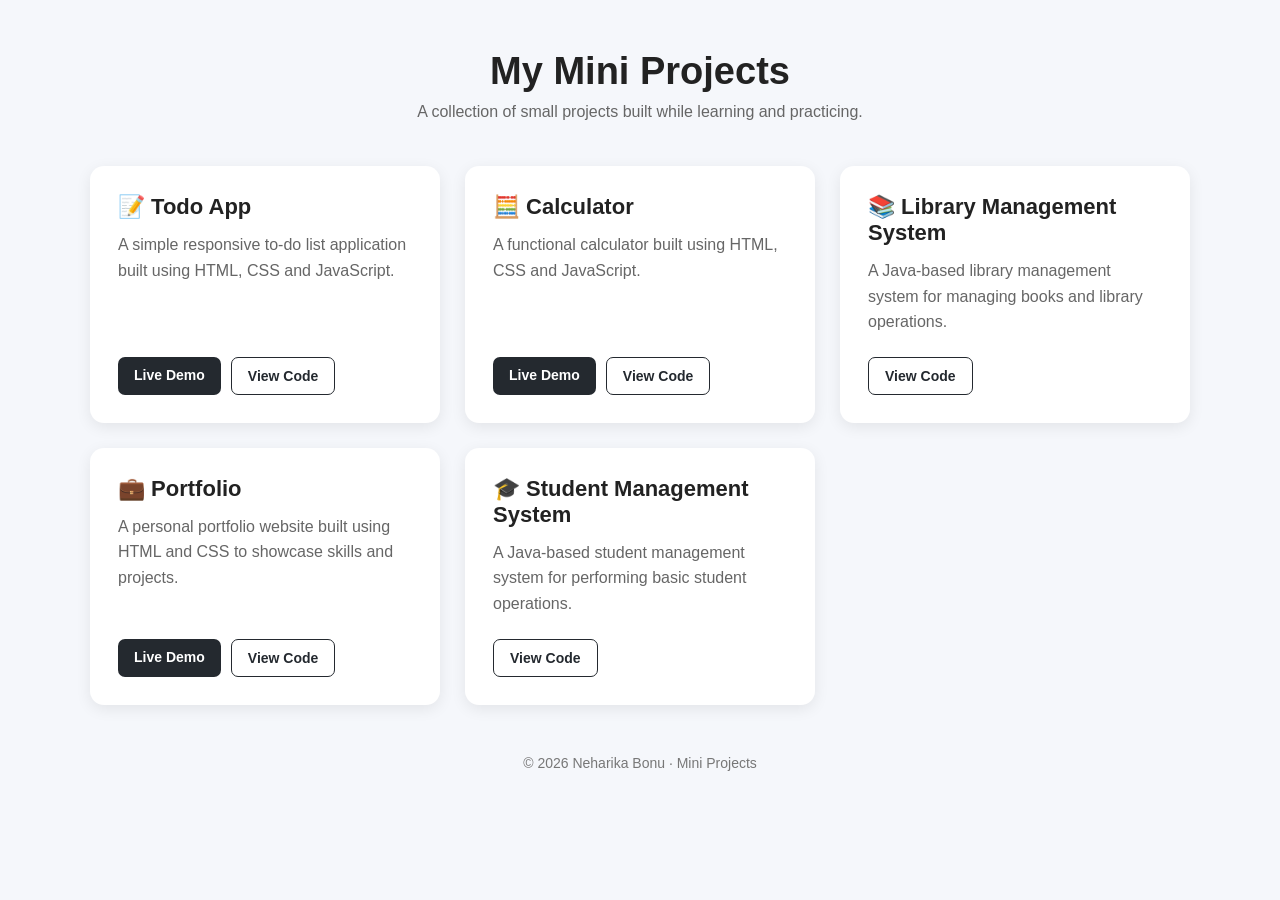
<file: index.html>
<!DOCTYPE html>
<html lang="en">

<head>
    <meta charset="UTF-8">
    <meta name="viewport" content="width=device-width, initial-scale=1.0">

    <title>Mini Projects</title>

    <style>
        * {
            margin: 0;
            padding: 0;
            box-sizing: border-box;
        }

        body {
            font-family: Arial, sans-serif;
            background: #f5f7fb;
            color: #222;
            padding: 50px 20px;
        }

        .container {
            max-width: 1100px;
            margin: auto;
        }

        header {
            text-align: center;
            margin-bottom: 45px;
        }

        header h1 {
            font-size: 38px;
            margin-bottom: 10px;
        }

        header p {
            color: #666;
            font-size: 16px;
        }

        .projects {
            display: grid;
            grid-template-columns: repeat(auto-fit, minmax(280px, 1fr));
            gap: 25px;
        }

        .project {
            background: #fff;
            padding: 28px;
            border-radius: 14px;
            box-shadow: 0 4px 15px rgba(0, 0, 0, 0.08);
            display: flex;
            flex-direction: column;
            transition: transform 0.2s ease, box-shadow 0.2s ease;
        }

        .project:hover {
            transform: translateY(-5px);
            box-shadow: 0 8px 22px rgba(0, 0, 0, 0.12);
        }

        .project h2 {
            font-size: 22px;
            margin-bottom: 12px;
        }

        .project p {
            color: #666;
            line-height: 1.6;
            margin-bottom: 22px;
            flex: 1;
        }

        .buttons {
            display: flex;
            gap: 10px;
            flex-wrap: wrap;
        }

        .buttons a {
            text-decoration: none;
            padding: 10px 16px;
            border-radius: 7px;
            font-size: 14px;
            font-weight: 600;
            transition: opacity 0.2s ease;
        }

        .live {
            background: #24292f;
            color: white;
        }

        .github {
            border: 1px solid #24292f;
            color: #24292f;
            background: white;
        }

        .buttons a:hover {
            opacity: 0.8;
        }

        footer {
            text-align: center;
            margin-top: 50px;
            color: #777;
            font-size: 14px;
        }

        @media (max-width: 600px) {
            body {
                padding: 30px 15px;
            }

            header h1 {
                font-size: 30px;
            }

            .projects {
                grid-template-columns: 1fr;
            }
        }
    </style>
</head>

<body>

    <div class="container">

        <header>
            <h1>My Mini Projects</h1>
            <p>A collection of small projects built while learning and practicing.</p>
        </header>

        <main class="projects">

            <!-- Todo App -->
            <div class="project">
                <h2>📝 Todo App</h2>

                <p>
                    A simple responsive to-do list application built
                    using HTML, CSS and JavaScript.
                </p>

                <div class="buttons">
                    <a
                        href="./01-todo-app/"
                        class="live"
                        target="_blank">
                        Live Demo
                    </a>

                    <a
                        href="https://github.com/neharikabonu/MiniProjects/tree/main/01-todo-app"
                        class="github"
                        target="_blank">
                        View Code
                    </a>
                </div>
            </div>


            <!-- Calculator -->
            <div class="project">
                <h2>🧮 Calculator</h2>

                <p>
                    A functional calculator built using
                    HTML, CSS and JavaScript.
                </p>

                <div class="buttons">
                    <a
                        href="./Calculator/"
                        class="live"
                        target="_blank">
                        Live Demo
                    </a>

                    <a
                        href="https://github.com/neharikabonu/MiniProjects/tree/main/Calculator"
                        class="github"
                        target="_blank">
                        View Code
                    </a>
                </div>
            </div>


            <!-- Library Management System -->
            <div class="project">
                <h2>📚 Library Management System</h2>

                <p>
                    A Java-based library management system
                    for managing books and library operations.
                </p>

                <div class="buttons">
                    <a
                        href="https://github.com/neharikabonu/MiniProjects/tree/main/LibraryManagementSystem"
                        class="github"
                        target="_blank">
                        View Code
                    </a>
                </div>
            </div>


            <!-- Portfolio -->
            <div class="project">
                <h2>💼 Portfolio</h2>

                <p>
                    A personal portfolio website built using
                    HTML and CSS to showcase skills and projects.
                </p>

                <div class="buttons">
                    <a
                        href="./Portfolio/"
                        class="live"
                        target="_blank">
                        Live Demo
                    </a>

                    <a
                        href="https://github.com/neharikabonu/MiniProjects/tree/main/Portfolio"
                        class="github"
                        target="_blank">
                        View Code
                    </a>
                </div>
            </div>


            <!-- Student Management System -->
            <div class="project">
                <h2>🎓 Student Management System</h2>

                <p>
                    A Java-based student management system
                    for performing basic student operations.
                </p>

                <div class="buttons">
                    <a
                        href="https://github.com/neharikabonu/MiniProjects/tree/main/StudentManagementSystem"
                        class="github"
                        target="_blank">
                        View Code
                    </a>
                </div>
            </div>

        </main>


        <footer>
            <p>© 2026 Neharika Bonu · Mini Projects</p>
        </footer>

    </div>

</body>

</html>
</file>
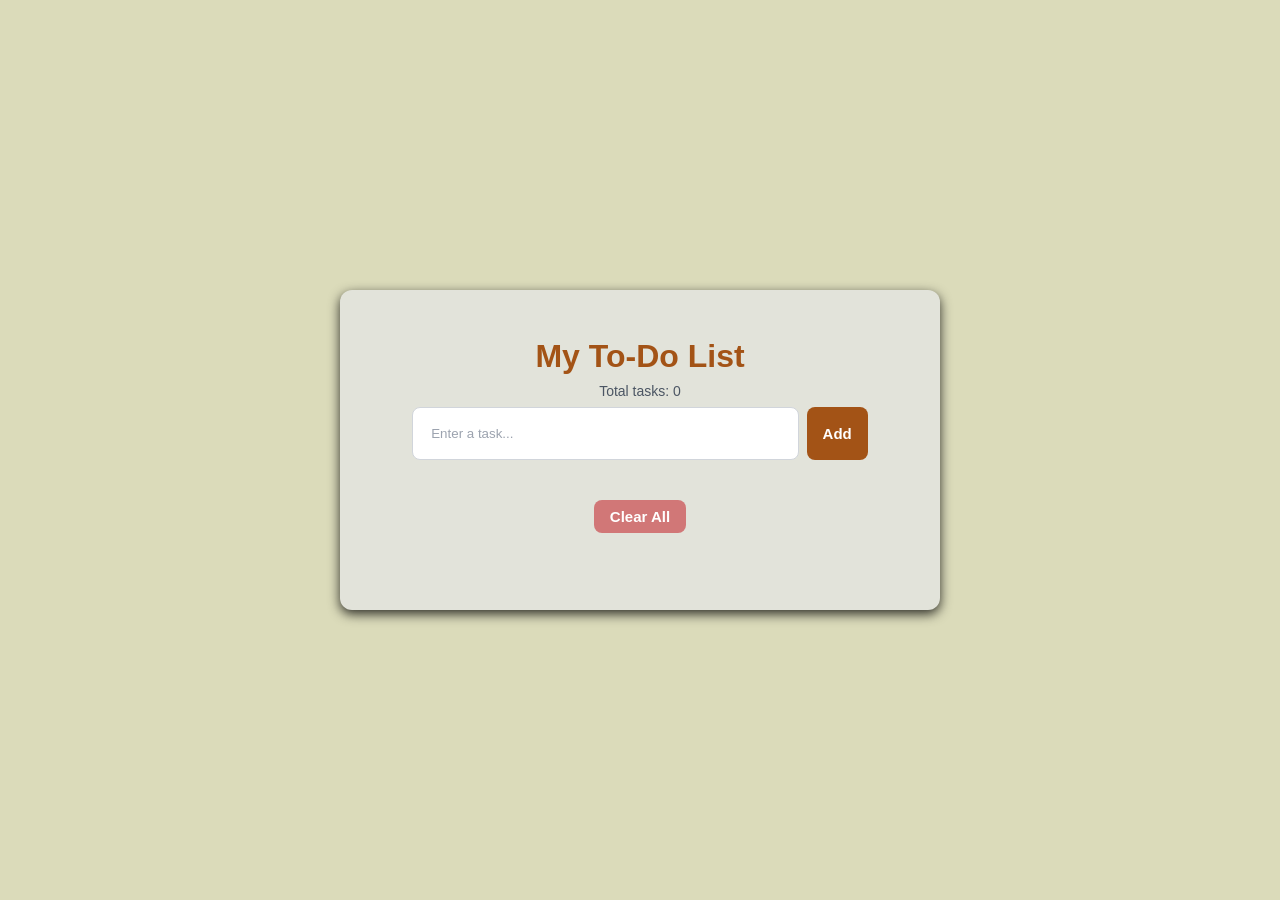
<file: 01-todo-app/index.html>
<!DOCTYPE html>
<html lang="en">

<head>
  <meta charset="UTF-8">
  <meta name="viewport" content="width=device-width, initial-scale=1.0">
  <title>To-Do List</title>
  <link rel="stylesheet" href="style.css">
</head>

<body>
  <main>
    <h1>My To-Do List</h1>

    <p id="taskCount">Total Tasks: 0</p>
    <div class="input-container">
      <input type="text" id="task" placeholder="Enter a task...">
      <button id="addBtn">Add</button>
    </div>
    <ul id="taskList"></ul>

    <button id="clearBtn">Clear All</button>
  </main>

  <!-- JS -->
  <script src="script.js"></script>
</body>

</html>
</file>
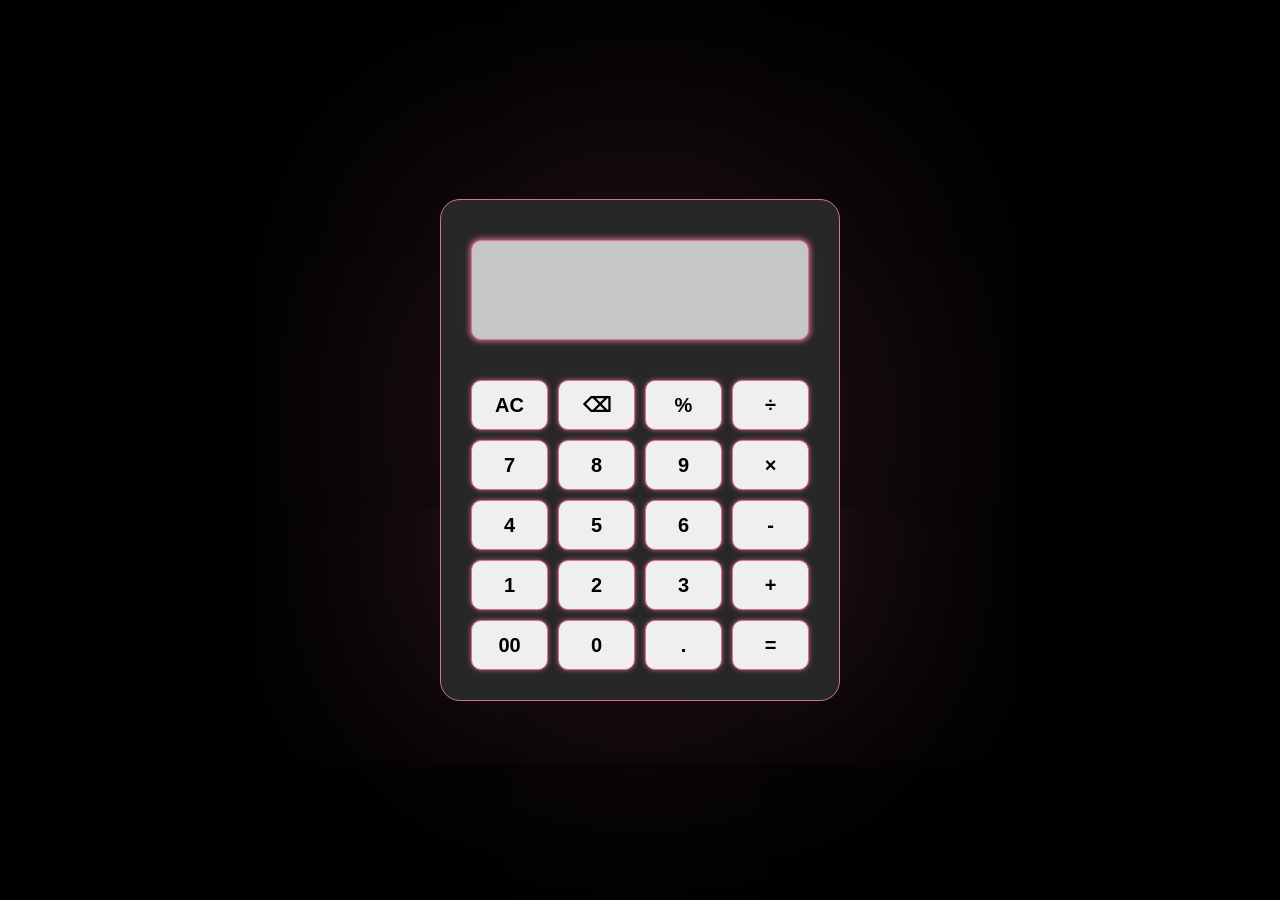
<file: Calculator/index.html>
<!DOCTYPE html>
<html lang="en">

<head>
  <meta charset="UTF-8">
  <meta name="viewport" content="width=device-width, initial-scale=1.0">
  <title>Calculator</title>
  <link rel="stylesheet" href="style.css">
</head>

<body>

  <div class="main-container">
    <div id="display-container">
      <input type="text" id="display" readonly>
    </div>

    <div class="buttons">
      <button class="clear">AC</button>
      <button class="delete">⌫</button>
      <button class="percentage">%</button>
      <button class="operator divide">÷</button>

      <button class="number">7</button>
      <button class="number">8</button>
      <button class="number">9</button>
      <button class="operator multiply">×</button>

      <button class="number">4</button>
      <button class="number">5</button>
      <button class="number">6</button>
      <button class="operator subtract">-</button>

      <button class="number">1</button>
      <button class="number">2</button>
      <button class="number">3</button>
      <button class="operator add">+</button>

      <button class="number">00</button>
      <button class="number">0</button>
      <button class="decimal">.</button>
      <button class="equals">=</button>
    </div>

  </div>

  <script src="script.js"></script>
</body>

</html>
</file>
<file: 01-todo-app/style.css>
* {
  padding: 0;
  margin: 0;
  box-sizing: border-box;
}

:root {
  --primary-color: #a35316;
  --secondary-color: #dcfce7;
  --background-color: #dbdbba;
  --text-color: #17202a;

  --spacing-small: 8px;
  --spacing-medium: 16px;
  --spacing-large: 24px;
}

body {
  min-height: 100vh;
  background-color: var(--background-color);
  color: var(--text-color);
  font-family: Arial, sans-serif;

  display: flex;
  justify-content: center;
  align-items: center;
}

h1 {
  text-align: center;
  margin-top: var(--spacing-large);
  color: var(--primary-color);
}

main {
  width: 90%;
  max-width: 600px;
  min-height: 320px;
  margin: var(--spacing-large) auto;
  padding: var(--spacing-large);
  background-color: rgb(226, 227, 218);
  border-radius: 12px;
  box-shadow: 0 4px 12px rgba(0, 0, 0, 0.8);
}

.input-container {
  display: flex;
  justify-content: center;
  gap: var(--spacing-small);
  margin-bottom: var(--spacing-medium);
}

#task {
  width: 70%;
  padding: var(--spacing-small);
  border: 1px solid #d1d5db;
  border-radius: 8px;
}

#task:focus {
  outline: none;
  border-color: var(--primary-color);
}

#addBtn {
  padding: var(--spacing-small) var(--spacing-medium);
  background-color: var(--primary-color);
  color: white;
  border: none;
  border-radius: 8px;
  cursor: pointer;
  transition: background-color 0.2s ease;
  font-size: 15px;
  font-weight: 600;
}

#addBtn:hover {
  background-color: #15803d;
}

#taskList {
  list-style: none;
  margin-top: var(--spacing-large);
  padding: 0;
  max-height: 400px;
  overflow-y: auto;
}

#task::placeholder {
    color: #9ca3af;
}

#taskList li {
  display: flex;
  align-items: center;
  gap: var(--spacing-small);
  padding: var(--spacing-medium);
  margin-bottom: var(--spacing-small);
  background-color: white;
  border-radius: 8px;
  border: 1px solid #dcfce7;
  transition: transform 0.2s ease, box-shadow 0.2s ease;
}

#task {
  padding: 18px;
}

#taskList li:hover {
  transform: translateY(-2px);
  box-shadow: 0 4px 10px rgba(0, 0, 0, 0.06);
}

#taskList li button {
  padding: 6px 10px;
  border: none;
  border-radius: 6px;
  cursor: pointer;
  transition: background-color 0.2s ease, opacity 0.2s ease;
  font-size: 15px;
  font-weight: 600;
}

#taskList li button:hover {
  opacity: 0.8;
}

#taskList li button:first-child {
  background-color: #e5e7eb;
  color: #374151;
}

#taskList li button:nth-child(2) {
    background-color: var(--secondary-color);
    color: #166534;
}

#taskList li button:last-child {
    background-color: #fee2e2;
    color: #b91c1c;
}

#taskList li button:first-child:hover {
    background-color: #d1d5db;
}

#taskList li button:nth-child(2):hover {
    background-color: #bbf7d0;
}

#taskList li button:last-child:hover {
    background-color: #fecaca;
}

#taskList li div {
  display: flex;
  gap: var(--spacing-small);
}

#taskList li span {
  flex: 1;
  font-size: 20px;
  color: rgb(48, 47, 47);
  font-style: oblique;
}

.completed {
  text-decoration-line: line-through;
  text-decoration-style: wavy;
  color: #9ca3af;
  text-decoration-color: #b41a2f;
}

#clearBtn {
  display: block;
  margin: var(--spacing-medium) auto 0;
  padding: var(--spacing-small) var(--spacing-medium);
  background-color: #d17777;
  color: white;
  border: none;
  border-radius: 8px;
  cursor: pointer;
  transition: background-color 0.2s ease;
  font-size: 15px;
  font-weight: 600;
}

#clearBtn:hover {
  background-color: #eb5a5a;
}

#taskCount {
  text-align: center;
  margin: var(--spacing-small) var(--spacing-medium);
  color: #4b5563;
  font-size: 14px;
}

@media (max-width: 500px) {
    main {
        width: 95%;
        padding: var(--spacing-medium);
    }

    .input-container {
        flex-direction: column;
    }

    #taskList li {
    flex-wrap: wrap;
}

    #task {
        width: 100%;
    }
}
</file>
<file: Calculator/style.css>
*{
  margin: 0;
  padding: 0;
  box-sizing: border-box;
}

body {
  min-height: 100vh;
  display: flex;
  align-items: center;
  justify-content: center;
  background-color: rgb(0, 0, 0);
}

.main-container {
  width: 400px;
  display: flex;
  flex-direction: column;
  background-color: rgb(40, 39, 39);
  padding: 30px;
  border-radius: 20px;
  border: 1px solid rgb(216, 112, 147);
  box-shadow: 0px 0px 1000px 0px rgba(216, 112, 147, 0.3);
}

.buttons {
  display: grid;
  grid-template-columns: repeat(4, 1fr);
  gap: 10px;
}

.buttons button {
  height: 50px;
  padding: 8px 10px;
  border-radius: 10px;
  font-size: 20px;
  font-weight: 600;
  cursor: pointer;
  border: 1px solid palevioletred;
  box-shadow: 0px 0px 5px 0px rgba(216, 112, 147, 0.8);
  transition: all 0.1s;
}

.buttons button:hover {
  transform: translate(-1px, -1px);
}

.buttons button:active {
  background-color: rgb(175, 173, 173);
}

#display-container input {
  width: 100%;
  height: 100px;
  padding: 10px 15px;
  margin-bottom: 40px;
  margin-top: 10px;
  border-radius: 10px;
  border: 1px solid palevioletred;
  box-shadow: 0px 0px 5px 2px rgba(216, 112, 147, 0.8);
  font-size: 30px;
  background-color: rgb(198, 198, 198);
  font-weight: 600;
}
</file>
